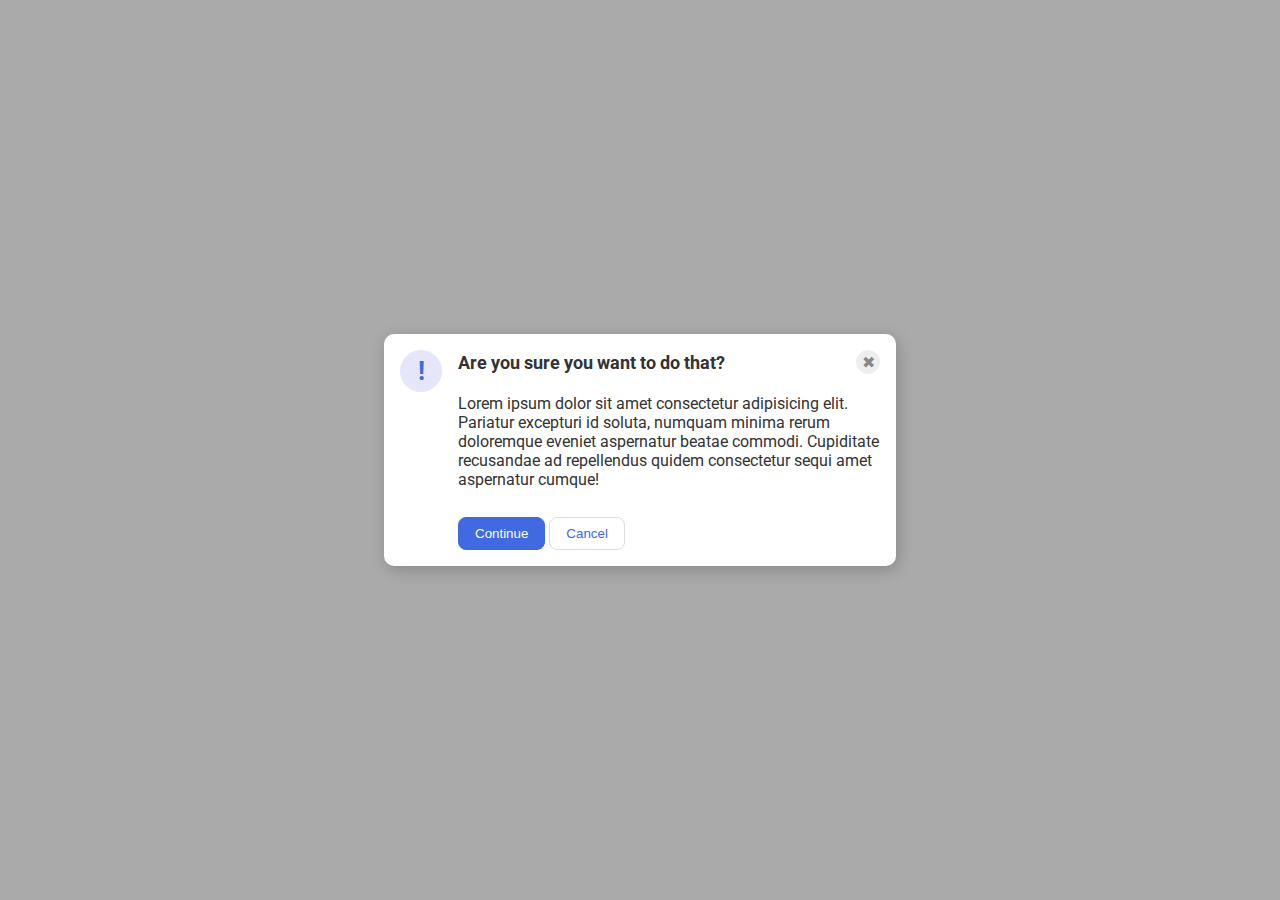
<file: foundations/flex/05-flex-modal/index.html>
<!DOCTYPE html>
<html lang="en">

<head>
  <meta charset="UTF-8">
  <meta http-equiv="X-UA-Compatible" content="IE=edge">
  <meta name="viewport" content="width=device-width, initial-scale=1.0">
  <link rel="stylesheet" href="style.css">
  <title>Modal</title>
</head>

<body>
  <div class="modal">
    <div class="icon">!</div>
    <div class="right">
      <div class="title">
        Are you sure you want to do that?
        <button class="close-button">✖</button>
      </div>
      <div class="text">Lorem ipsum dolor sit amet consectetur adipisicing elit. Pariatur excepturi id soluta, numquam
        minima rerum doloremque eveniet aspernatur beatae commodi. Cupiditate recusandae ad repellendus quidem
        consectetur sequi amet aspernatur cumque!</div>
      <div class="buttons">
        <button class="continue">Continue</button>
        <button class="cancel">Cancel</button>
      </div>
    </div>
  </div>
</body>

</html>
</file>
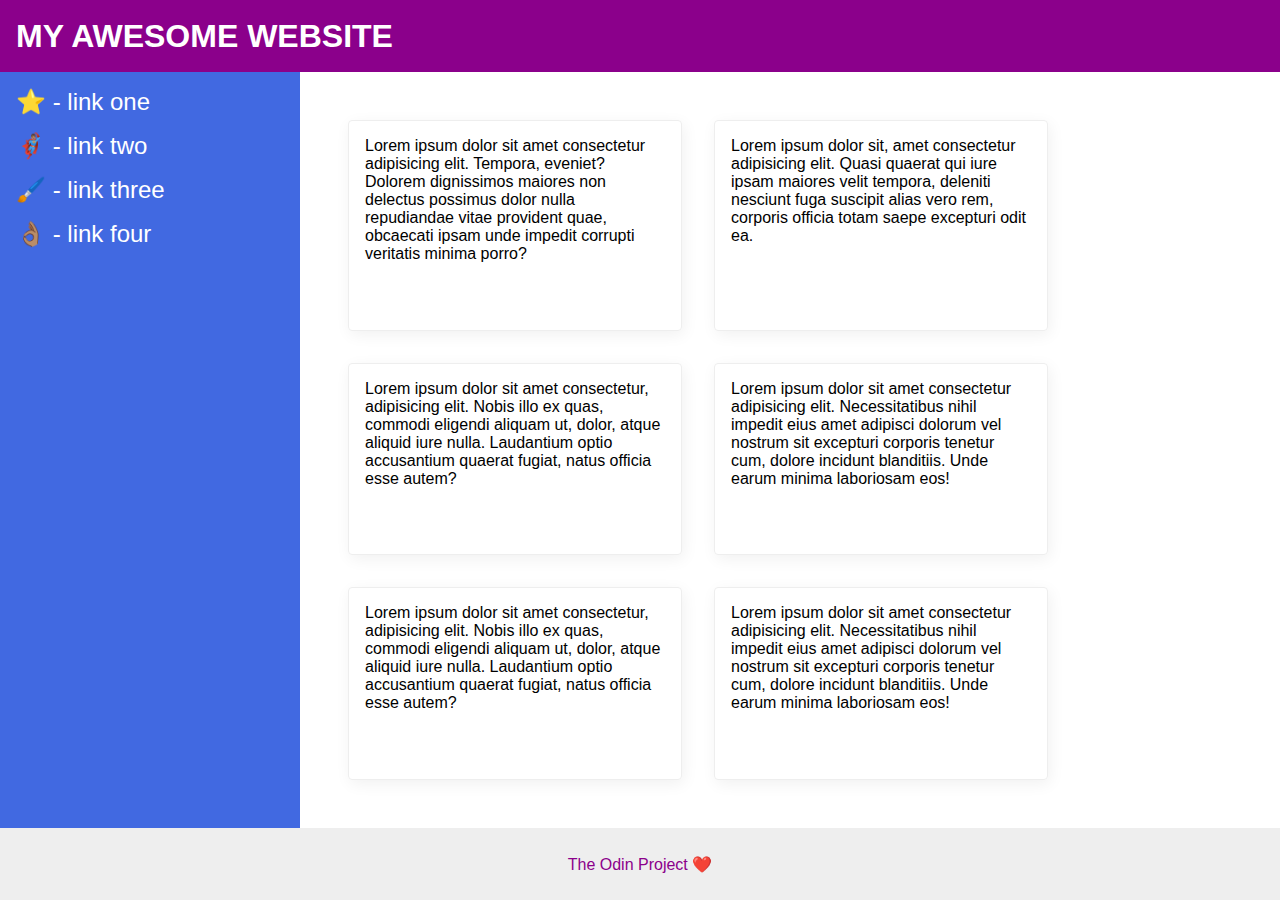
<file: foundations/flex/07-flex-layout-2/index.html>
<!DOCTYPE html>
<html lang="en">
  <head>
    <meta charset="UTF-8">
    <meta http-equiv="X-UA-Compatible" content="IE=edge">
    <meta name="viewport" content="width=device-width, initial-scale=1.0">
    <title>The Holy Grail</title>
    <link rel="stylesheet" href="style.css">
  </head>
  <body>
    <div class="header">
      MY AWESOME WEBSITE
    </div>
<div class="container">
      
      <div class="sidebar">
        <ul>
          <li><a href="#">⭐ - link one</a></li>
          <li><a href="#">🦸🏽‍♂️ - link two</a></li>
          <li><a href="#">🖌️ - link three</a></li>
          <li><a href="#">👌🏽 - link four</a></li>
        </ul>
      </div>
      <div class="container cards">
        <div class="card">Lorem ipsum dolor sit amet consectetur adipisicing elit. Tempora, eveniet? Dolorem dignissimos maiores non delectus possimus dolor nulla repudiandae vitae provident quae, obcaecati ipsam unde impedit corrupti veritatis minima porro?</div>
        <div class="card">Lorem ipsum dolor sit, amet consectetur adipisicing elit. Quasi quaerat qui iure ipsam maiores velit tempora, deleniti nesciunt fuga suscipit alias vero rem, corporis officia totam saepe excepturi odit ea.</div>
        <div class="card">Lorem ipsum dolor sit amet consectetur, adipisicing elit. Nobis illo ex quas, commodi eligendi aliquam ut, dolor, atque aliquid iure nulla. Laudantium optio accusantium quaerat fugiat, natus officia esse autem?</div>
        <div class="card">Lorem ipsum dolor sit amet consectetur adipisicing elit. Necessitatibus nihil impedit eius amet adipisci dolorum vel nostrum sit excepturi corporis tenetur cum, dolore incidunt blanditiis. Unde earum minima laboriosam eos!</div>
        <div class="card">Lorem ipsum dolor sit amet consectetur, adipisicing elit. Nobis illo ex quas, commodi eligendi aliquam ut, dolor, atque aliquid iure nulla. Laudantium optio accusantium quaerat fugiat, natus officia esse autem?</div>
        <div class="card">Lorem ipsum dolor sit amet consectetur adipisicing elit. Necessitatibus nihil impedit eius amet adipisci dolorum vel nostrum sit excepturi corporis tenetur cum, dolore incidunt blanditiis. Unde earum minima laboriosam eos!</div>
        
      </div>
    </div>
    <div class="footer">
      The Odin Project ❤️
    </div>
  </body>
</html>
</file>
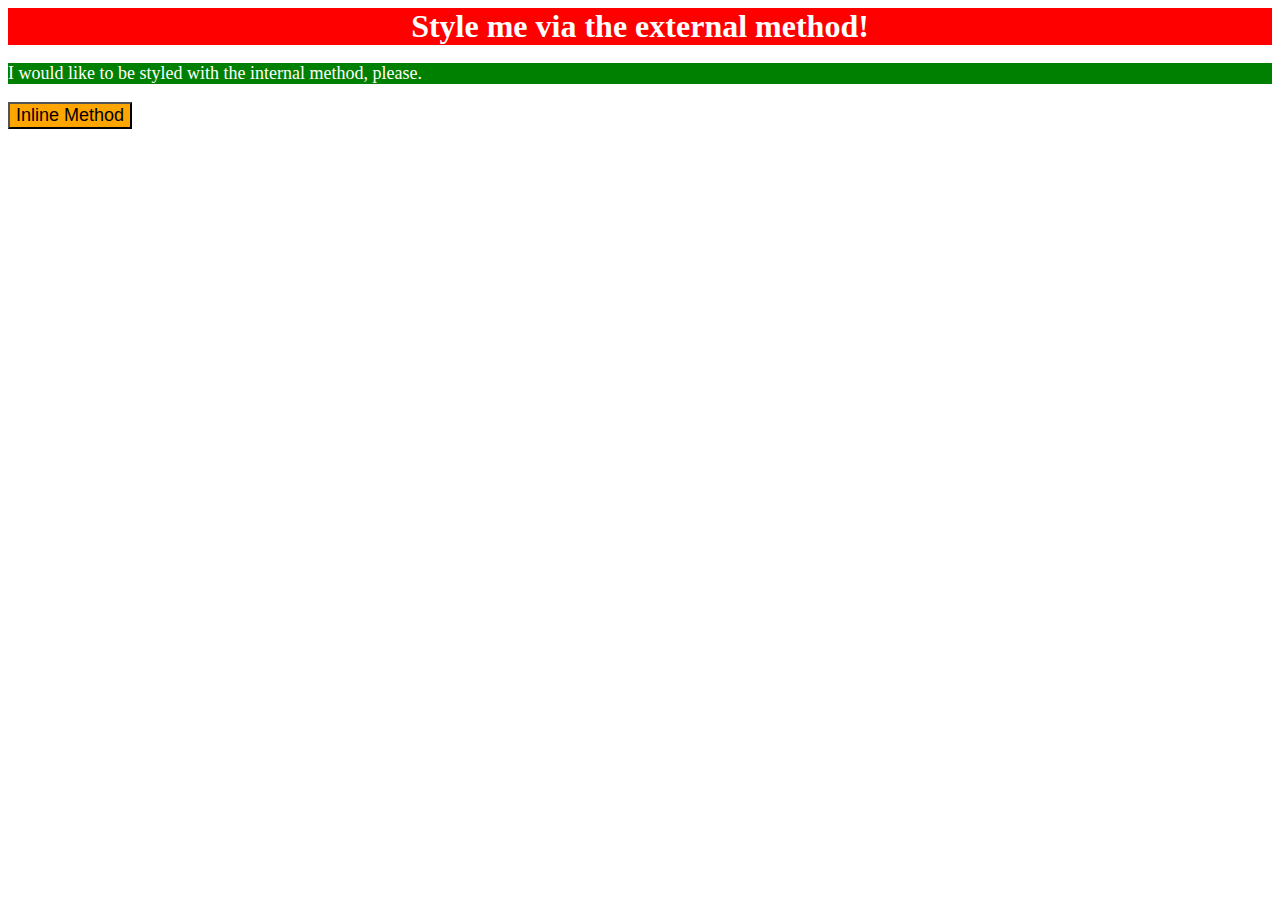
<file: foundations/intro-to-css/01-css-methods/index.html>
<!DOCTYPE html>
<html lang="en">

<head>
  <meta charset="UTF-8">
  <meta http-equiv="X-UA-Compatible" content="IE=edge">
  <meta name="viewport" content="width=device-width, initial-scale=1.0">
  <title>Methods for Adding CSS</title>
  <style>
    p {
      background-color: green;
      color: white;
      font-size: 18px;
    }
  </style>
  <link rel="stylesheet" href="stylesheet.css">
</head>

<body>
  <div>Style me via the external method!</div>
  <p>I would like to be styled with the internal method, please.</p>
  <button style="font-size: 18px; background-color: orange;">Inline Method</button>
</body>

</html>
</file>
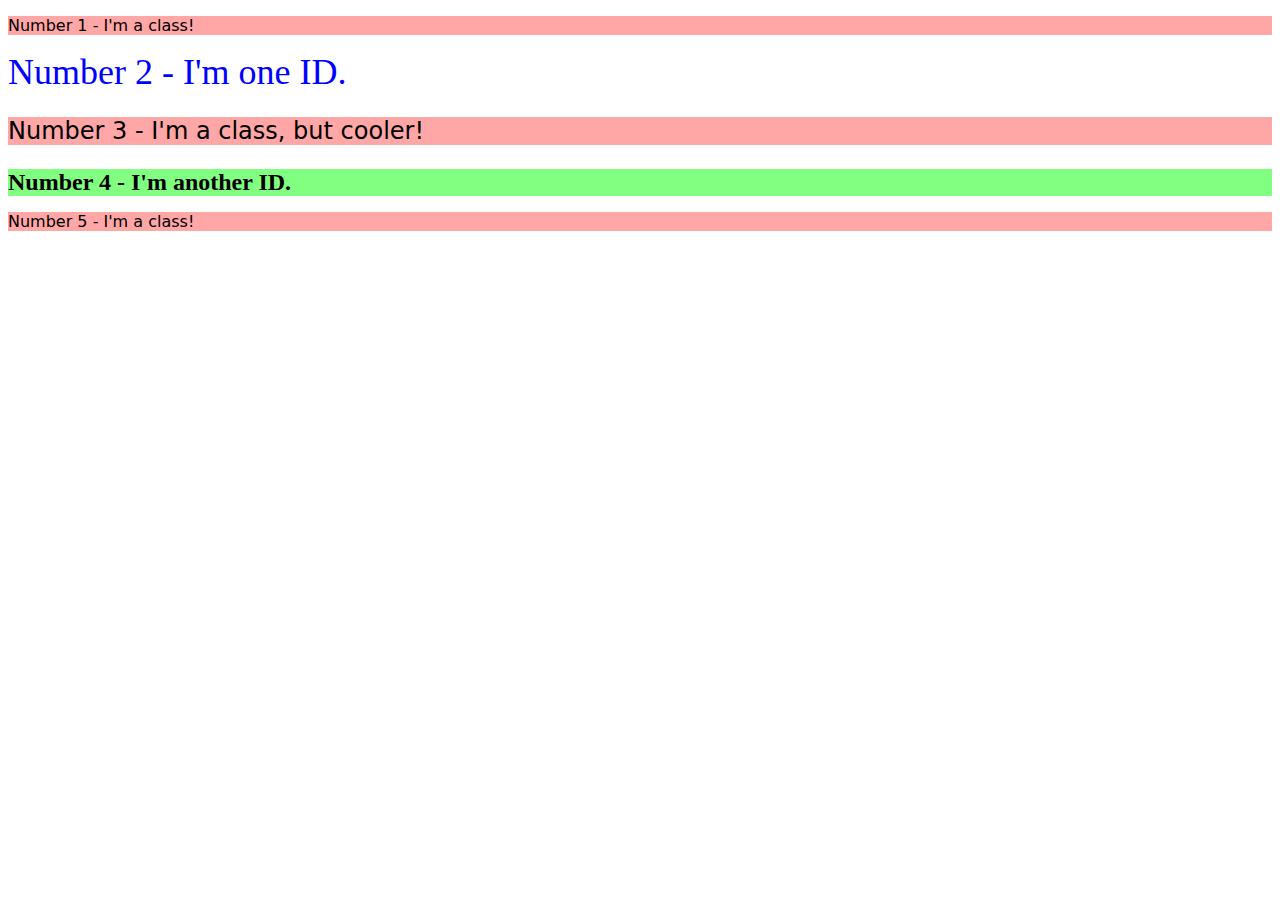
<file: foundations/intro-to-css/02-class-id-selectors/index.html>
<!DOCTYPE html>
<html lang="en">
  <head>
    <meta charset="UTF-8">
    <meta http-equiv="X-UA-Compatible" content="IE=edge">
    <meta name="viewport" content="width=device-width, initial-scale=1.0">
    <title>Class and ID Selectors</title>
    <link rel="stylesheet" href="style.css">
  </head>
  <body>
    <p class="odd">Number 1 - I'm a class!</p>
    <div id="n2">Number 2 - I'm one ID.</div>
    <p class="odd cooler">Number 3 - I'm a class, but cooler!</p>
    <div id="n4">Number 4 - I'm another ID.</div>
    <p class="odd">Number 5 - I'm a class!</p>
  </body>
</html>
</file>
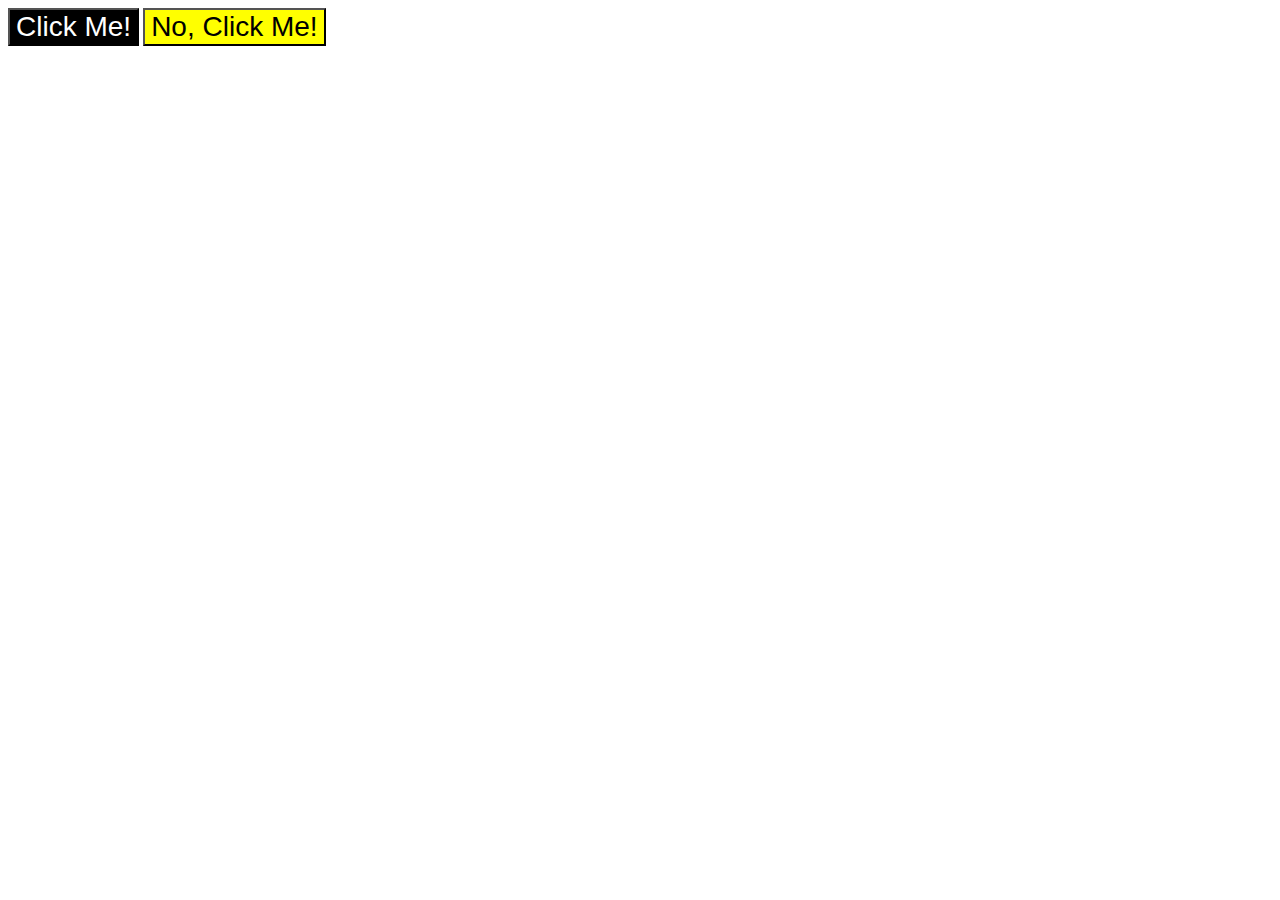
<file: foundations/intro-to-css/03-grouping-selectors/index.html>
<!DOCTYPE html>
<html lang="en">
  <head>
    <meta charset="UTF-8">
    <meta http-equiv="X-UA-Compatible" content="IE=edge">
    <meta name="viewport" content="width=device-width, initial-scale=1.0">
    <title>Grouping Selectors</title>
    <link rel="stylesheet" href="style.css">
  </head>
  <body>
    <button class="button n1">Click Me!</button>
    <button class="button n2">No, Click Me!</button>
  </body>
</html>
</file>
<file: foundations/flex/05-flex-modal/style.css>
@import url('https://fonts.googleapis.com/css2?family=Roboto:wght@400;700&display=swap');

html, body {
  height: 100%;
}

body {
  font-family: Roboto, sans-serif;
  margin: 0;
  background: #aaa;
  color: #333;
  /* I'll give you this one for free lol */
  display: flex;
  align-items: center;
  justify-content: center;
}

.modal {
  background: white;
  width: 480px;
  border-radius: 10px;
  box-shadow: 2px 4px 16px rgba(0,0,0,.2);
  display: flex;
  gap: 16px;
  padding: 16px;
  justify-content: flex-start;
}

.icon {
  color: royalblue;
  font-size: 26px;
  font-weight: 700;
  background: lavender;
  width: 42px;
  height: 42px;
  border-radius: 50%;
  display: flex;
  align-items: center;
  justify-content: center;
  flex-shrink: 0;
}

.close-button {
  background: #eee;
  border-radius: 50%;
  color: #888;
  font-weight: 400;
  font-size: 16px;
  height: 24px;
  width: 24px;
  display: flex;
  align-items: center;
  justify-content: center;
  border: 1px solid #eee;
  padding: 0;
}

button {
  cursor: pointer;
  padding: 8px 16px;
  border-radius: 8px;
  margin: auto;
  margin-right: 0;
  justify-content: flex-end;
}

button.continue {
  background: royalblue;
  border: 1px solid royalblue;
  color: white;
}

button.cancel {
  background: white;
  border: 1px solid #ddd;
  color: royalblue;
}
.right{
  display: flex;
  flex-direction: column;
  gap: 12px;
}

.title{
  display: flex;
  align-items: center;
  justify-content: space-between;
  font-weight: 700;
  font-size: 18px;
  margin-bottom: 8px;
}

.text{
  margin-bottom: 16px;
}
</file>
<file: foundations/flex/07-flex-layout-2/style.css>
body {
  font-family: -apple-system, BlinkMacSystemFont, 'Segoe UI', Roboto, Oxygen, Ubuntu, Cantarell, 'Open Sans', 'Helvetica Neue', sans-serif;
  margin: 0;
  min-height: 100vh;
  display: flex;
  flex-direction: column;
}

.header {
  height: 72px;
  background: darkmagenta;
  color: white;
  font-size: 32px;
  font-weight: 900;
  display: flex;
  align-items: center;
  padding:  0 16px;
}

.footer {
  height: 72px;
  background: #eee;
  color: darkmagenta;
  margin-top: auto;
  display: flex;
  justify-content: center;
  align-items: center;
}

.sidebar {
  width: 300px;
  background: royalblue;
  box-sizing: border-box;
  display: flex;
  flex-shrink: 0;
  padding: 16px;

}

.card {
  border: 1px solid #eee;
  box-shadow: 2px 4px 16px rgba(0,0,0,.06);
  border-radius: 4px;
  width: 300px;
  padding: 16px;
}

.container{
  flex: 1;
  display:flex ;
}

a{
  text-decoration: none;
  color: white;
  font-size: 24px;
}

ul{
  list-style-type: none;
  padding: 0;
  margin: 0;
}
li{
  margin-bottom: 16px;
}

.container.cards{
  display: flex;
  padding: 48px;
  gap: 32px;
  flex-wrap: wrap;
}
</file>
<file: foundations/intro-to-css/01-css-methods/stylesheet.css>
div {
    background-color: red;
    color: white;
    font-size: 32px;
    text-align: center;
    font-weight: bold;

}
</file>
<file: foundations/intro-to-css/02-class-id-selectors/style.css>
.odd{
    background-color: #ffa7a7;
    font-family: 'Verdana', 'DejaVu Sans', 'sans-serif';
}

#n2{
    color: #0000ff;
    font-size: 36px;
}

.odd.cooler{
    font-size: 24px;
}

#n4{
    background-color: #80ff80;
    font-size: 24px;
    font-weight: bold;
}
</file>
<file: foundations/intro-to-css/03-grouping-selectors/style.css>
.button.n1{
    background-color: black;
    color: white;
}
.button.n2{
    background-color: yellow;
}

.button{
    font-size: 28px;
    font-family: 'Helvetica', 'Times New Roman', 'sans-serif';
}
</file>
